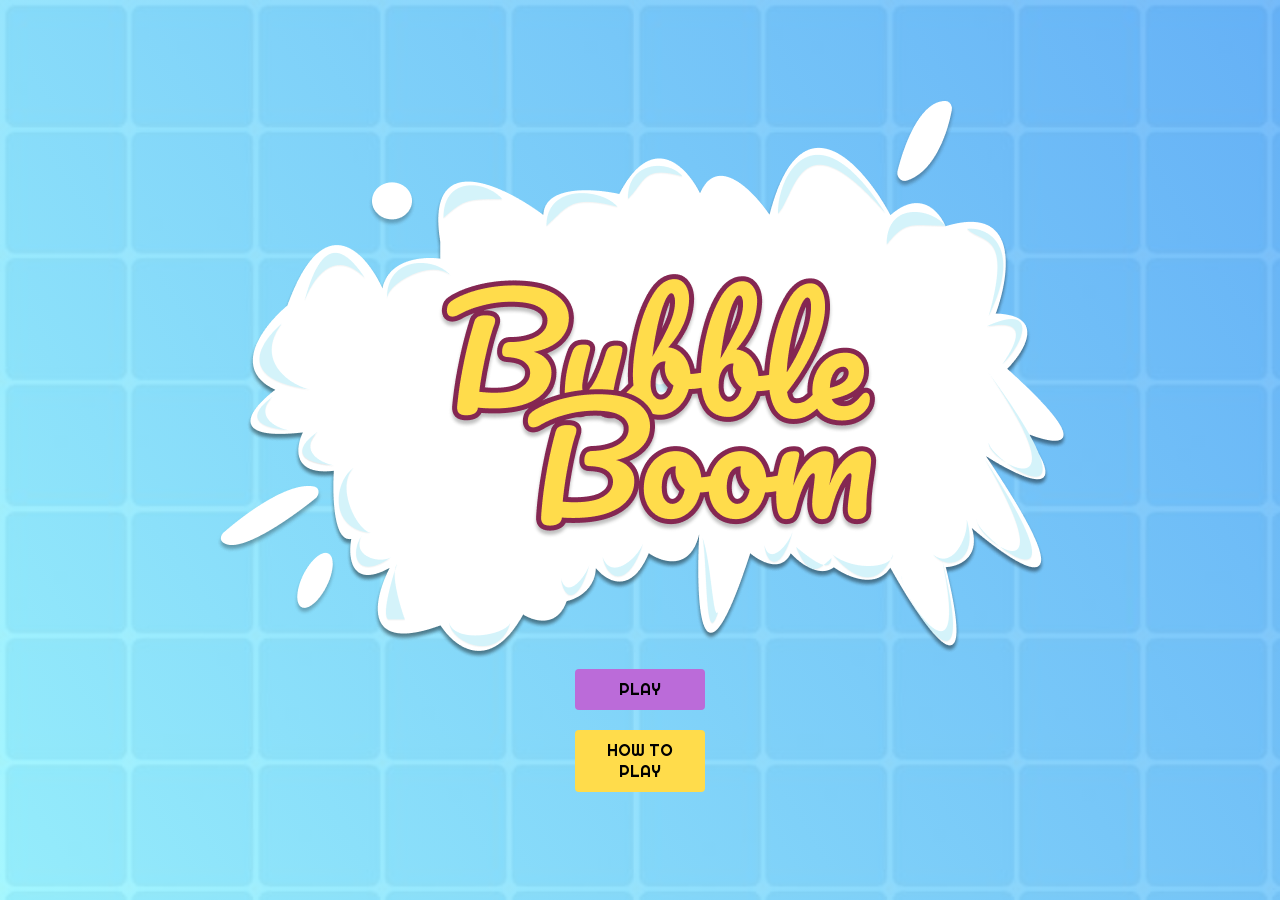
<file: index.html>
<!DOCTYPE html>
<html lang="en">
<head>
    <meta charset="UTF-8">
    <meta name="viewport" content="width=device-width, initial-scale=1.0">
    <title>Bubbles!</title>
    <link rel="stylesheet" href="style.css">
</head>

<body>
    <div class="background flex-centered">
        <div id="game-button" class="flex-centered">
            <img id="name-image"src="./name.png" alt="picture">
            <div class="button"  id="play-now">PLAY</div>
            <div class="button" id="how-to-play">HOW TO PLAY</div>
        </div>
        <div id="instructions" class="flex-centered">
            <h2> RULES!</h2>
            <p>Your main goal is to shoot maximum number of bubbles before you run out of time. 
                And, your mouse is your bubble shooter.
                 Aim right and click to shoot.<br>
                 <br>
            Remember to aim at the special bubbles that may pop up once in a while. 
            If you pop them right, you will score bonus time.<br><br>
            Let's Get Popping</p>
            <div class="button instruction-button" id="go-back">Go Back</div>
        </div>
    </div>
    <script src="./app.js"></script>
</body>

</html>
</file>
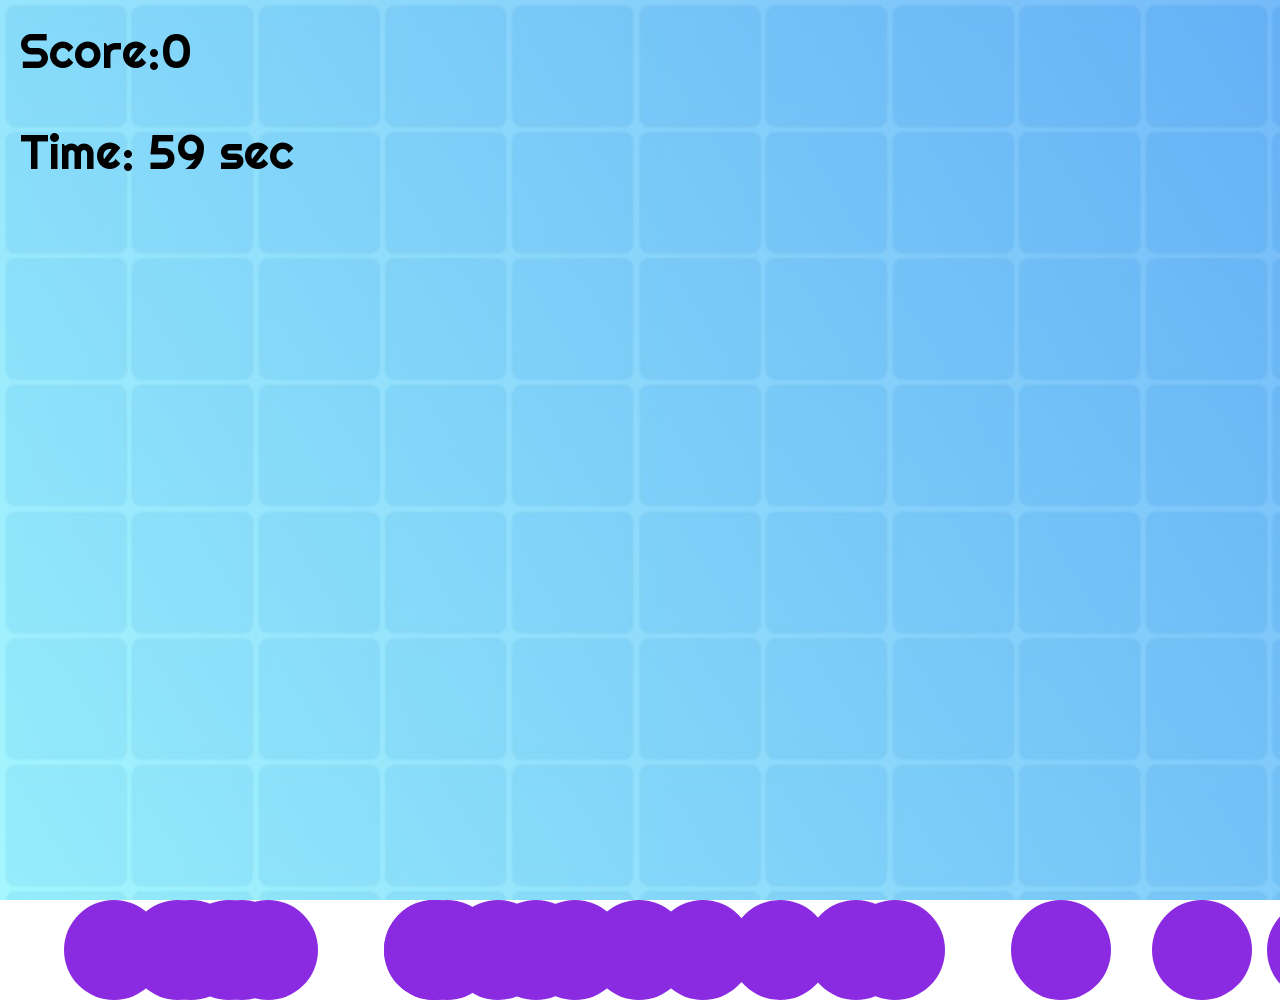
<file: game.html>
<!DOCTYPE html>
<html lang="en">

<head>
    <meta charset="UTF-8">
    <meta name="viewport" content="width=device-width, initial-scale=1.0">
    <link rel="stylesheet" href="style.css">
    <link rel="stylesheet" href="game.css">
    <title>Bubble Burst</title>
</head>

<body>
    <div class="background" id="bubbles-container">
        <div id="score-box">
            <span>Score:</span><span id="score">0</span>
        </div>
        <div id="timer-box">
            <span>Time: </span><span id="timer">60</span><span> sec</span>
        </div>
    </div>
    <div class="background flex-centered" id="game-over">
        <div class="model flex -centered" id="game-over-model">
            <h2>Game Over</h2>
            <p>You Have scored <span id="final-score">0</span>points . Play agian and pop more bubbles.</p>
            <div class="button instruction-button" id="play-again">Play Again</div>
        </div>
    </div>
    <audio id="play" src="http://www.soundjay.com/button/beep-07.wav"></audio>
    <script src="./game.js"></script>
</body>

</html>
</file>
<file: style.css>
@import url('https://fonts.googleapis.com/css2?family=Righteous&display=swap');
*{
    margin: 0;
    padding: 0;
    box-sizing: border-box;
}
body{
    font-family: 'Righteous', cursive;
}
.flex-centered{
    display: flex;
    align-items: center;
    justify-content: center;
}
.background{
    background-image:url("./background.svg");
    width: 100vw;
    height: 100vh;
    background-size: cover;
}
#game-button{
    flex-direction: column;
}
.button{
    border-radius: 4px;
    cursor: pointer;
    width: 130px;
    padding: 10px 15px;
    text-align: center;
    margin: 10px auto;   
}
#instructions{
    flex-direction: column;
    background: #bb6bd9;
    border-radius: 10px;
    max-width: 450px;
    text-align: center;
    margin: 0 10px;
    display: none;
    color: white;
    padding: 30px;
}
#instructions *{
    margin: 20px;
}
#how-to-play{
    background-color: #ffdc4b;
    color: black;
}
#play-now{
    background-color: #bb6bd9;
    color: black;
}
#name-image {
    height: auto;
}
.instruction-button{
    background-color: #ffdc4b;
    color: black;
}
</file>
<file: game.css>
#score-box, #timer-box{
    font-size: 3em;
    padding: 20px;z-index: 1;
}
#game-over{
    display: none;
}
#final-score{
    font-size: 3em;
}
.bubble{
    position:absolute;
    bottom: -100px;
    border-radius: 50%;
    animation: flying 5s infinite ease-in;
    background-color: blueviolet;
    width: 100px;
    height: 100px;
    z-index: 2;
}

@keyframes flying {
    0%{
        bottom: -100px;
        transform: translateX(0);
    }
    50%{
        transform: translateX(100px);
    }
    100%{
        bottom: 1080px;
        transform: translateX(-200px);
    }
}
</file>
